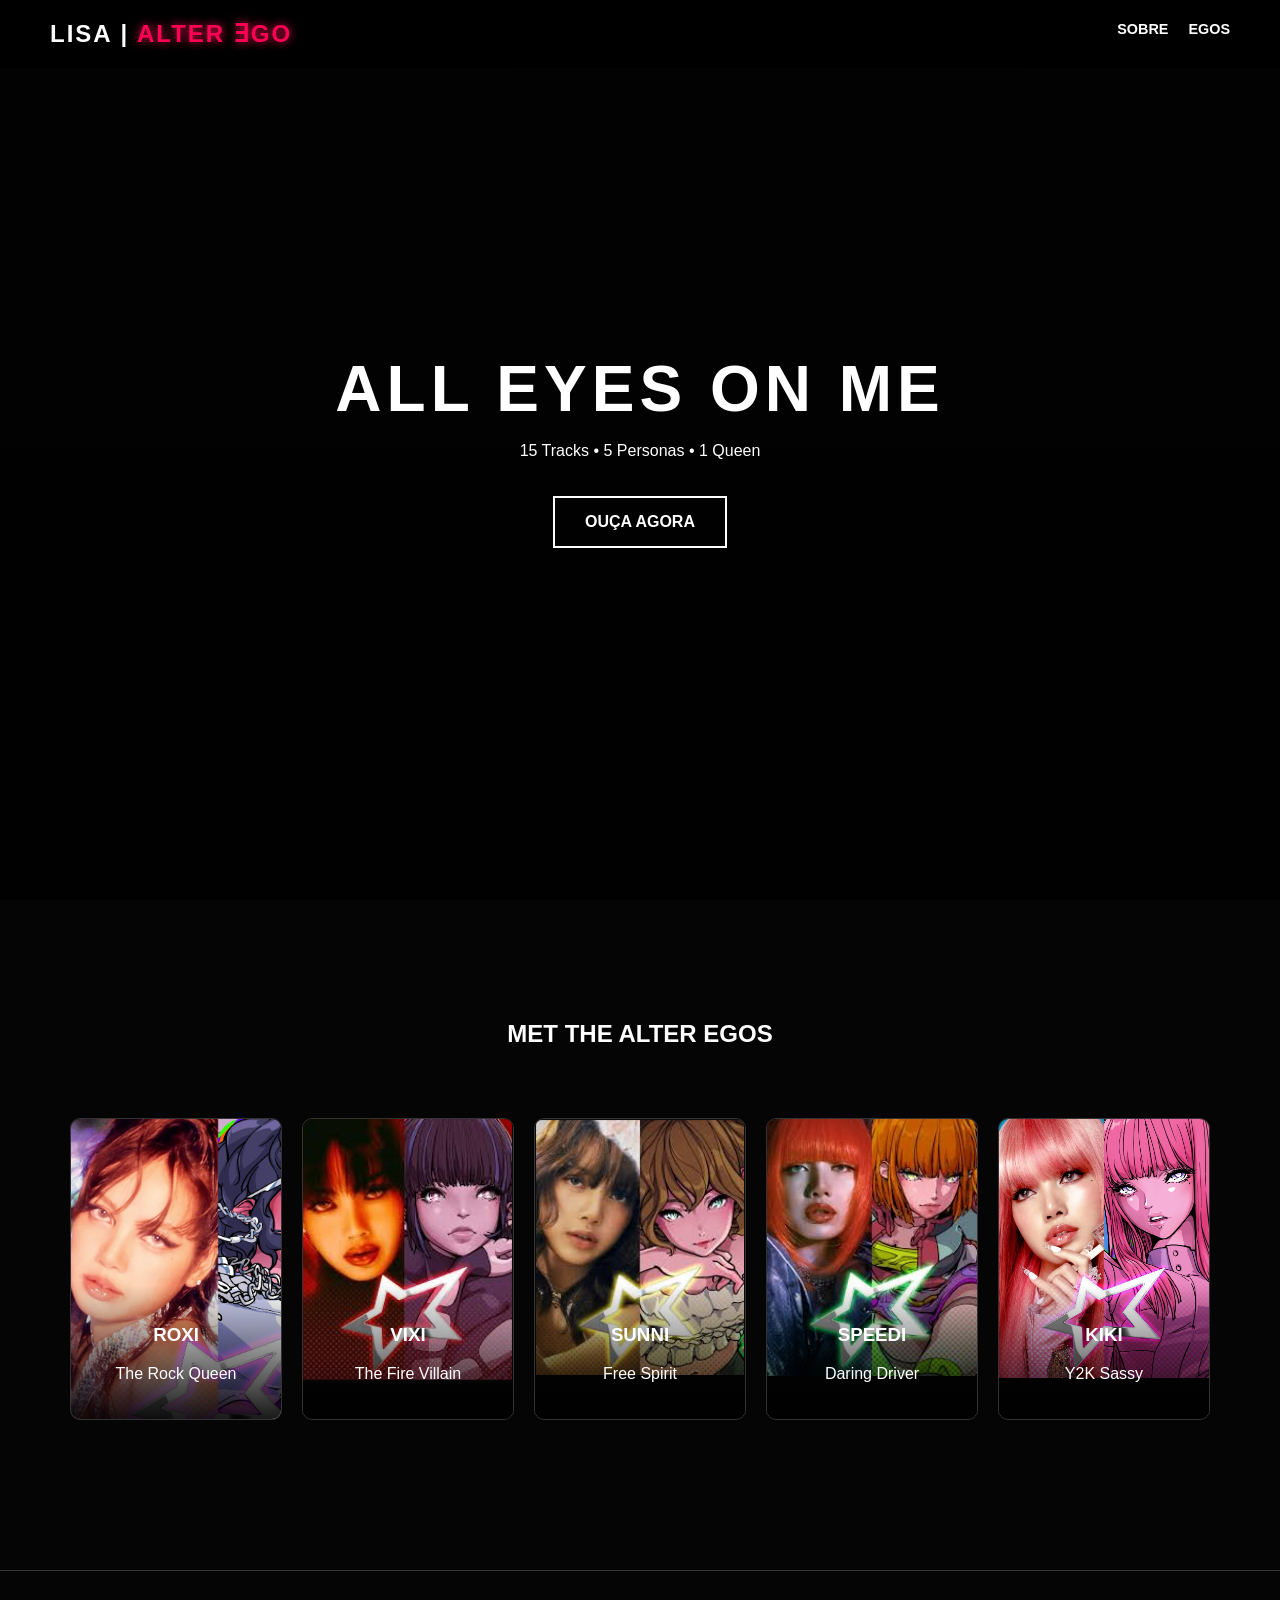
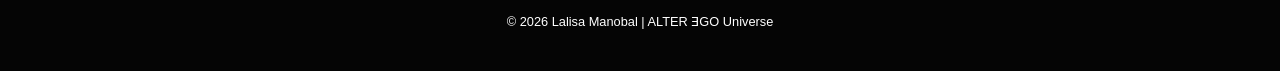
<file: index.html>
<!DOCTYPE html>
<html lang="pt-BR">
<head>
    <meta charset="UTF-8">
    <meta name="viewport" content="width=device-width, initial-scale=1.0">
    <title>LISA - ALTER ƎGO | Official</title>
    <link rel="stylesheet" href="style.css">

</head>
<body>

    
    <header>
        <div class="logo">LISA | <span class="alt-ego">ALTER ƎGO</span></div>
        <nav>
            <ul>
                <li><a href="https://www.lloud.co/">SOBRE</a></li>
                <li><a href="#egos">EGOS</a></li>
            </ul>
        </nav>
    </header>

    
    <section class="hero">
        <div class="hero-content">
            <h1>ALL EYES ON ME</h1>
            <p>15 Tracks • 5 Personas • 1 Queen</p>
            <a href="https://open.spotify.com/album/5eoWRkeplmcCL97afSMJVm" class="btn-cta" target="_blank">OUÇA AGORA</a>
        </div>
    </section>

    
    <section id="egos" class="egos-section">
        <h2>MET THE ALTER EGOS</h2>
        <div class="container-cards">
            

            <div class="card roxi" >
               
                <a href="roxi.html"><img src="roxi.png"></a>

                <div class="card-inner">
                    <h3>ROXI</h3>
                    <p>The Rock Queen</p>
                </div>
            </div>

            <div class="card vixi">
                <a href="vixi.html"><img src="vixi.png" style="width : 100%"></a>
                <div class="card-inner">
                    <h3>VIXI</h3>
                    <p>The Fire Villain</p>
                </div>
            </div>

            <div class="card sunni">
                <a href="sunni.html"><img src="sunni.png" style="width : 100%"></a>
                <div class="card-inner">
                    <h3>SUNNI</h3>
                    <p>Free Spirit</p>
                </div>
            </div>

            <div class="card speedi">
                <img src="speedi.png" style="width : 100%">
                <div class="card-inner">
                    <h3>SPEEDI</h3>
                    <p>Daring Driver</p>
                </div>
            </div>

            <div class="card kiki">
                <img src="kik.webp" style="width : 100%">
                <div class="card-inner">
                    <h3>KIKI</h3>
                    <p>Y2K Sassy</p>
                </div>
            </div>

        </div>
    </section>

    <footer>
        <p>&copy; 2026 Lalisa Manobal | ALTER ƎGO Universe</p>
    </footer>

</body>
</html>
</file>
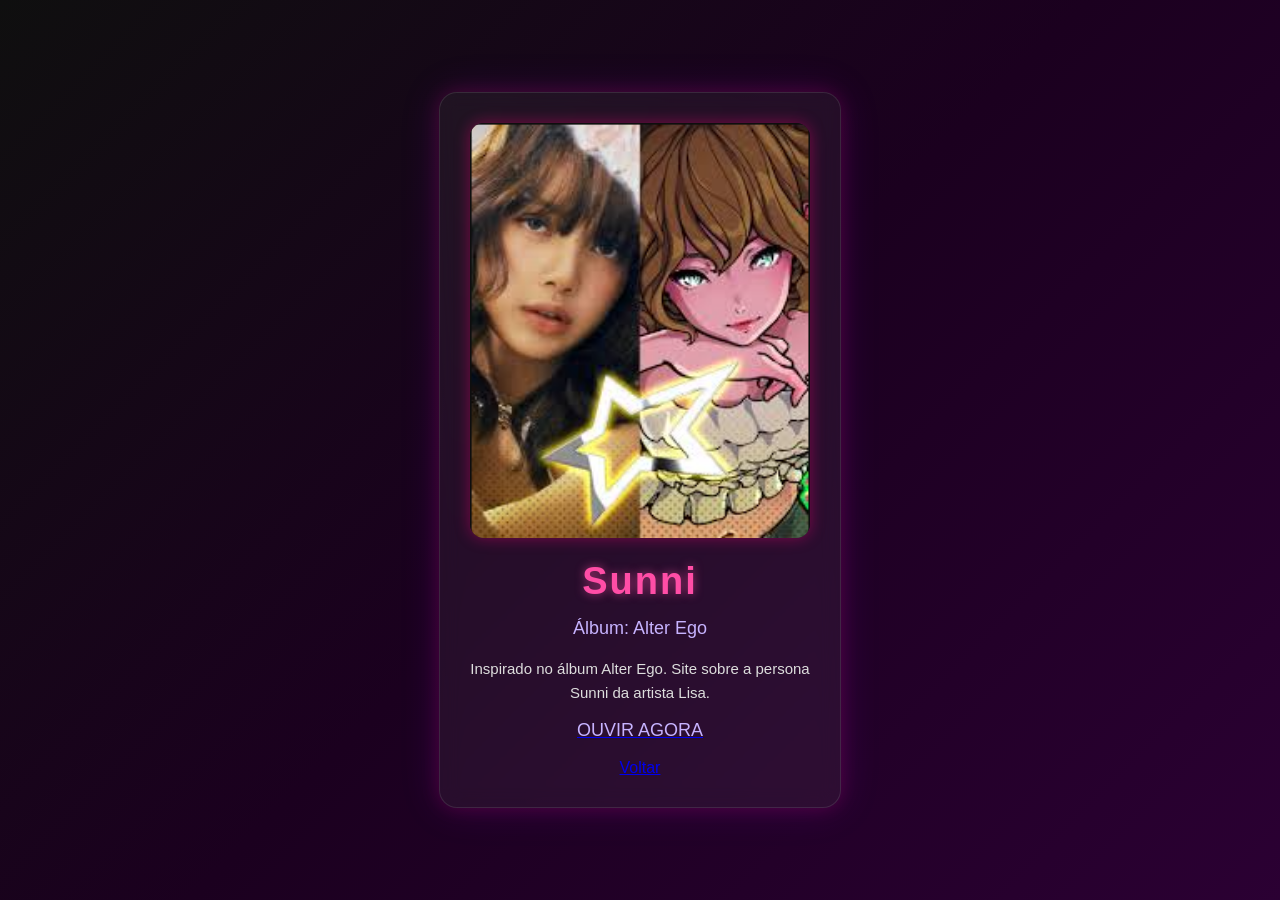
<file: sunni.html>
<!DOCTYPE html>
<html lang="pt-BR">
<head>
    <meta charset="UTF-8">
    <meta name="viewport" content="width=device-width, initial-scale=1.0">
    <title>Alter Ego - Sunni</title>
    <link rel="stylesheet" href="vixi.css">
</head>
<body>

    <div class="container">
        <img src="sunni.png" alt="Capa do álbum Alter Ego">

        <h1>Sunni</h1>
        <h2>Álbum: Alter Ego</h2>

        <p>
            Inspirado no álbum Alter Ego.
            Site sobre a persona Sunni da artista Lisa.
        </p>

        <a href="https://open.spotify.com/playlist/4bFPTmxt9IplMjQ3ZwIXYb"><h2>OUVIR AGORA</h2></a>
        <a href="index.html">Voltar</a>
    </div>

</body>
</html>
</file>
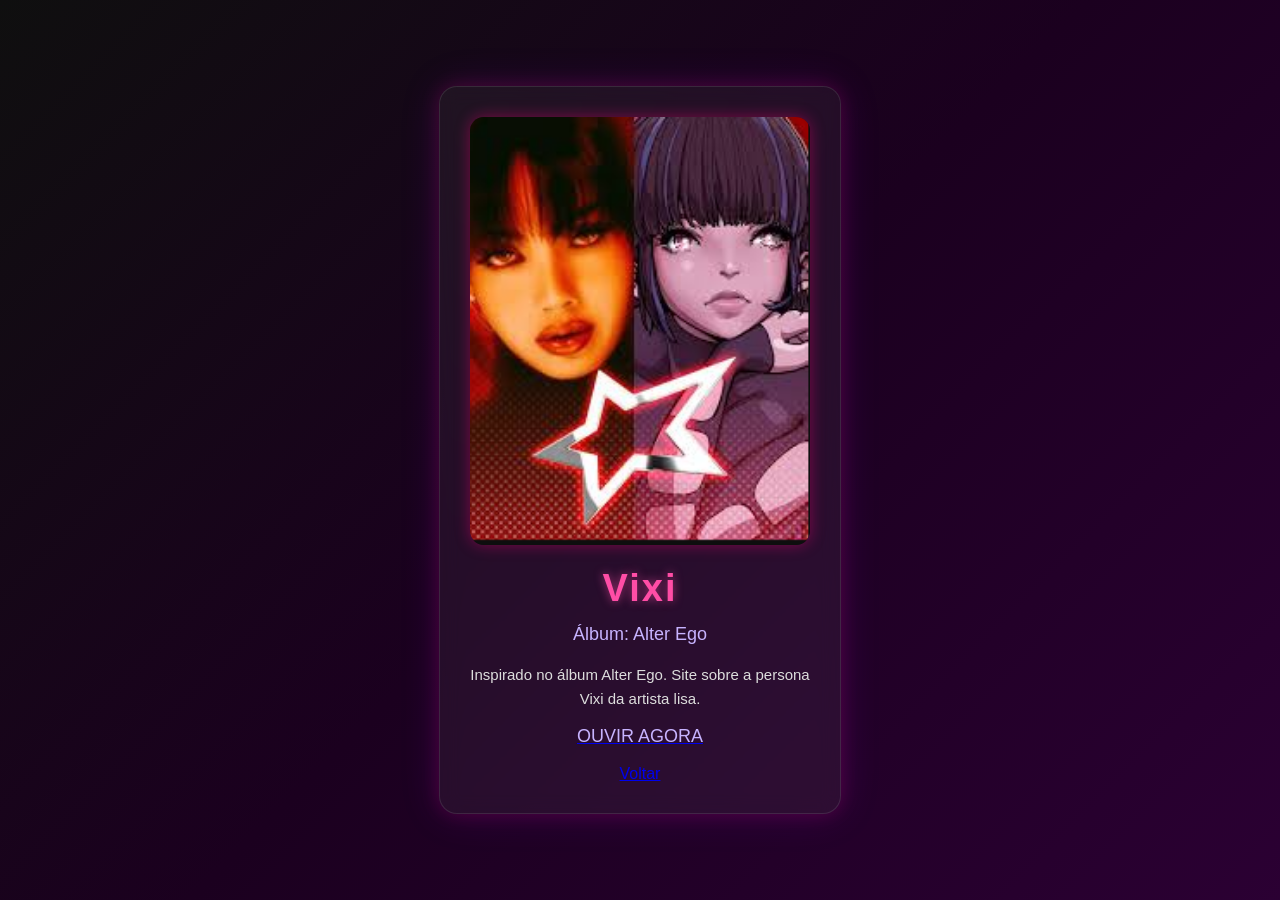
<file: vixi.html>
<!DOCTYPE html>
<html lang="pt-BR">
<head>
    <meta charset="UTF-8">
    <meta name="viewport" content="width=device-width, initial-scale=1.0">
    <title>Alter Ego - Vixi</title>
    <link rel="stylesheet" href="vixi.css">
</head>
<body>

    <div class="container">
        <img src="vixi.png" alt="Capa do álbum Alter Ego">

        <h1>Vixi</h1>
        <h2>Álbum: Alter Ego</h2>

        <p>
            Inspirado no álbum Alter Ego.
            Site sobre a persona Vixi da artista lisa.
        </p>

        <a href="https://open.spotify.com/playlist/4bFPTmxt9IplMjQ3ZwIXYb"><h2>OUVIR AGORA</h2></a>
        <a href="index.html">Voltar</a>
    </div>

</body>
</html>
</file>
<file: style.css>
body {
    font-family: 'Montserrat', sans-serif;
    margin: 0;
    padding: 0;
    background-color: #050505;
    color: white;
    scroll-behavior: smooth;
}


header {
    display: flex;
    justify-content: space-between;
    padding: 20px 50px;
    background: rgba(0, 0, 0, 0.8);
    position: fixed;
    width: 100%;
    top: 0;
    z-index: 1000;
    box-sizing: border-box;
}

.logo {
    font-weight: 900;
    font-size: 1.5rem;
    letter-spacing: 2px;
}

.alt-ego {
    color: #ff0055;
    text-shadow: 0 0 10px #ff0055;
}

nav ul {
    list-style: none;
    margin: 0;
    padding: 0;
    display: flex;
    gap: 20px;
}

nav a {
    text-decoration: none;
    color: white;
    font-weight: 700;
    font-size: 0.9rem;
}


.hero {
    height: 100vh;
    background: linear-gradient(rgba(0,0,0,0.5), rgba(0,0,0,0.9)), 
                url('https://genius.com');
    background-size: cover;
    background-position: center;
    display: flex;
    justify-content: center;
    align-items: center;
    text-align: center;
}

.hero-content h1 {
    font-size: 4rem;
    margin: 0;
    letter-spacing: 5px;
}

.btn-cta {
    display: inline-block;
    padding: 15px 30px;
    border: 2px solid white;
    color: white;
    text-decoration: none;
    margin-top: 20px;
    transition: 0.3s;
    font-weight: 700;
}

.btn-cta:hover {
    background-color: white;
    color: black;
    box-shadow: 0 0 20px rgba(255, 255, 255, 0.5);
}

.egos-section {
    padding: 100px 20px;
    text-align: center;
}

.container-cards {
    display: grid;
    grid-template-columns: repeat(auto-fit, minmax(200px, 1fr));
    gap: 20px;
    padding: 50px;
}

.card {
    height: 300px;
    background-size: cover;
    background-position: center;
    border-radius: 10px;
    transition: transform 0.3s ease;
    cursor: pointer;
    position: relative;
    overflow: hidden;
    border: 1px solid #333;
}

.card:hover {
    transform: translateY(-10px);
    border-color: #ff0055;
}

.card-inner {
    position: absolute;
    bottom: 0;
    background: linear-gradient(to top, rgba(0,0,0,0.9), transparent);
    width: 100%;
    padding: 20px;
    box-sizing: border-box;
}

.roxi { background-image: url('https://youtube.com'); }
.vixi { background-image: url('https://sndcdn.com'); }
.sunni { background-image: url('https://genius.com'); }
.speedi { background-image: url('https://fandom.com'); }
.kiki { background-image: url('https://fandom.com'); }

footer {
    text-align: center;
    padding: 30px;
    font-size: 0.8rem;
    border-top: 1px solid #333;
}
</file>
<file: vixi.css>
body {
    margin: 0;
    padding: 0;
    height: 100vh;

    display: flex;
    justify-content: center;
    align-items: center;

    font-family: Arial, sans-serif;

    background: linear-gradient(135deg, #0f0f0f, #1b001f, #2b0033);
    color: white;
}

.container {
    width: 340px;
    padding: 30px;

    text-align: center;
    background: rgba(255, 255, 255, 0.05);
    backdrop-filter: blur(10px);

    border: 1px solid rgba(255, 255, 255, 0.1);
    border-radius: 18px;

    box-shadow:
        0 0 20px rgba(255, 0, 120, 0.2),
        0 0 40px rgba(140, 0, 255, 0.15);

    transition: transform 0.3s ease;
}

.container:hover {
    transform: translateY(-5px);
}

img {
    width: 100%;
    border-radius: 14px;

    box-shadow:
        0 0 15px rgba(255, 0, 120, 0.4);

    transition: 0.3s;
}

img:hover {
    transform: scale(1.03);
}

h1 {
    margin-top: 18px;
    margin-bottom: 5px;

    font-size: 38px;
    letter-spacing: 2px;

    color: #ff4da6;
    text-shadow:
        0 0 10px rgba(255, 77, 166, 0.6);
}

h2 {
    margin-bottom: 18px;
    font-size: 18px;
    font-weight: normal;
    color: #c7b3ff;
}

p {
    font-size: 15px;
    line-height: 1.6;
    color: #ddd;
}

button {
    margin-top: 15px;
    padding: 12px 24px;

    border: none;
    border-radius: 30px;

    background: linear-gradient(90deg, #ff0066, #a100ff);

    color: white;
    font-size: 15px;
    font-weight: bold;

    cursor: pointer;

    transition: 0.3s ease;

    box-shadow:
        0 0 15px rgba(255, 0, 120, 0.4);
}

button:hover {
    transform: scale(1.05);

    box-shadow:
        0 0 25px rgba(161, 0, 255, 0.7);
}
</file>
